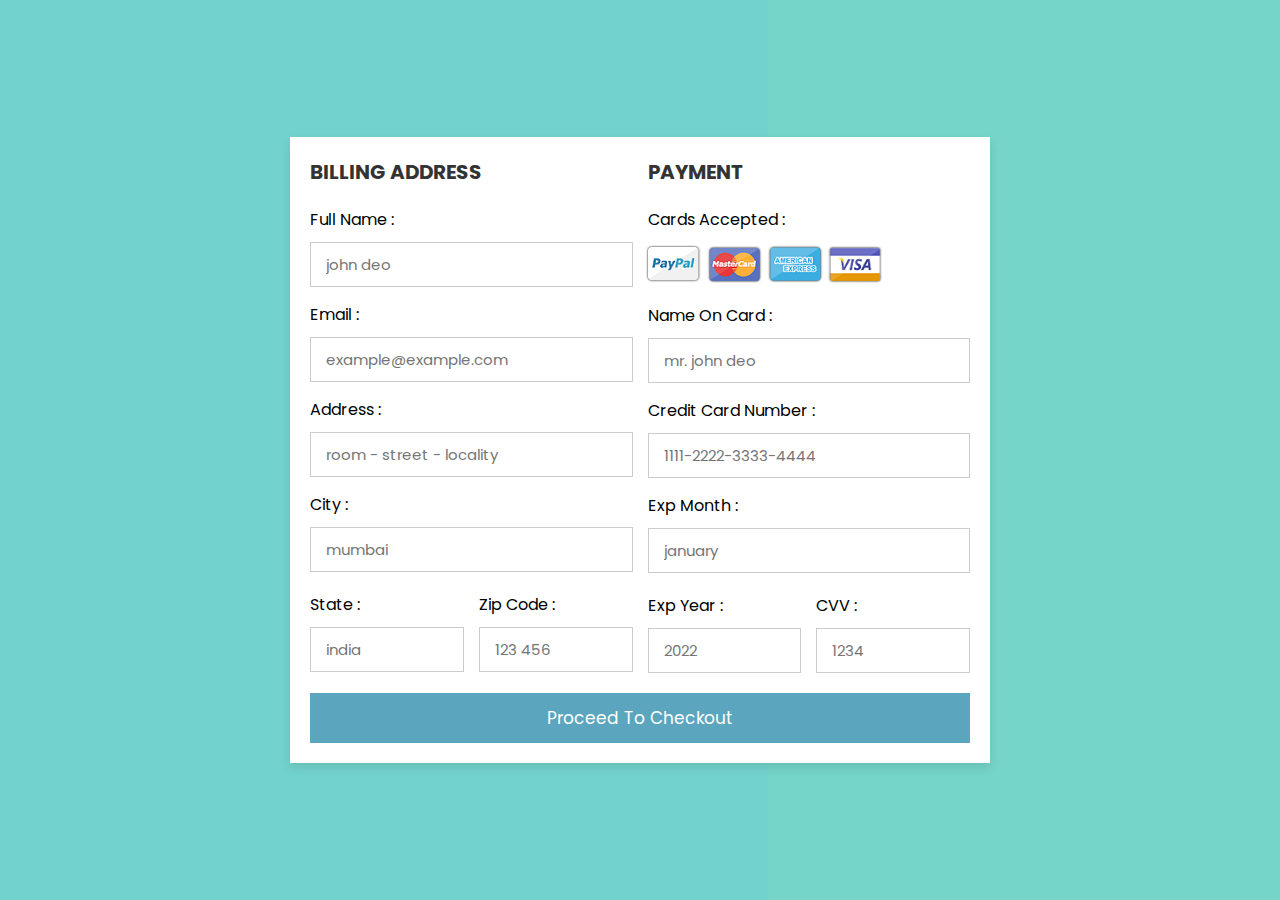
<file: payment.html>
<!DOCTYPE html>
<html lang="en">
<head>
    <meta charset="UTF-8">
    <meta http-equiv="X-UA-Compatible" content="IE=edge">
    <meta name="viewport" content="width=device-width, initial-scale=1.0">
    
    <!-- custom css file link  -->
    <link rel="stylesheet" href="style1.css">

</head>
<body>

<div class="pay">

    <form action="">

        <div class="row">

            <div class="col">

                <h3 class="title">billing address</h3>

                <div class="inputBox">
                    <span>full name :</span>
                    <input type="text" placeholder="john deo">
                </div>
                <div class="inputBox">
                    <span>email :</span>
                    <input type="email" placeholder="example@example.com">
                </div>
                <div class="inputBox">
                    <span>address :</span>
                    <input type="text" placeholder="room - street - locality">
                </div>
                <div class="inputBox">
                    <span>city :</span>
                    <input type="text" placeholder="mumbai">
                </div>

                <div class="flex">
                    <div class="inputBox">
                        <span>state :</span>
                        <input type="text" placeholder="india">
                    </div>
                    <div class="inputBox">
                        <span>zip code :</span>
                        <input type="text" placeholder="123 456">
                    </div>
                </div>

            </div>

            <div class="col">

                <h3 class="title">payment</h3>

                <div class="inputBox">
                    <span>cards accepted :</span>
                    <img src="images/card_img.png" alt="">
                </div>
                <div class="inputBox">
                    <span>name on card :</span>
                    <input type="text" placeholder="mr. john deo">
                </div>
                <div class="inputBox">
                    <span>credit card number :</span>
                    <input type="number" placeholder="1111-2222-3333-4444">
                </div>
                <div class="inputBox">
                    <span>exp month :</span>
                    <input type="text" placeholder="january">
                </div>

                <div class="flex">
                    <div class="inputBox">
                        <span>exp year :</span>
                        <input type="number" placeholder="2022">
                    </div>
                    <div class="inputBox">
                        <span>CVV :</span>
                        <input type="text" placeholder="1234">
                    </div>
                </div>

            </div>
    
        </div>

        <input type="submit" value="proceed to checkout" class="submit-btn">

    </form>

</div>    
    
</body>
</html>
</file>
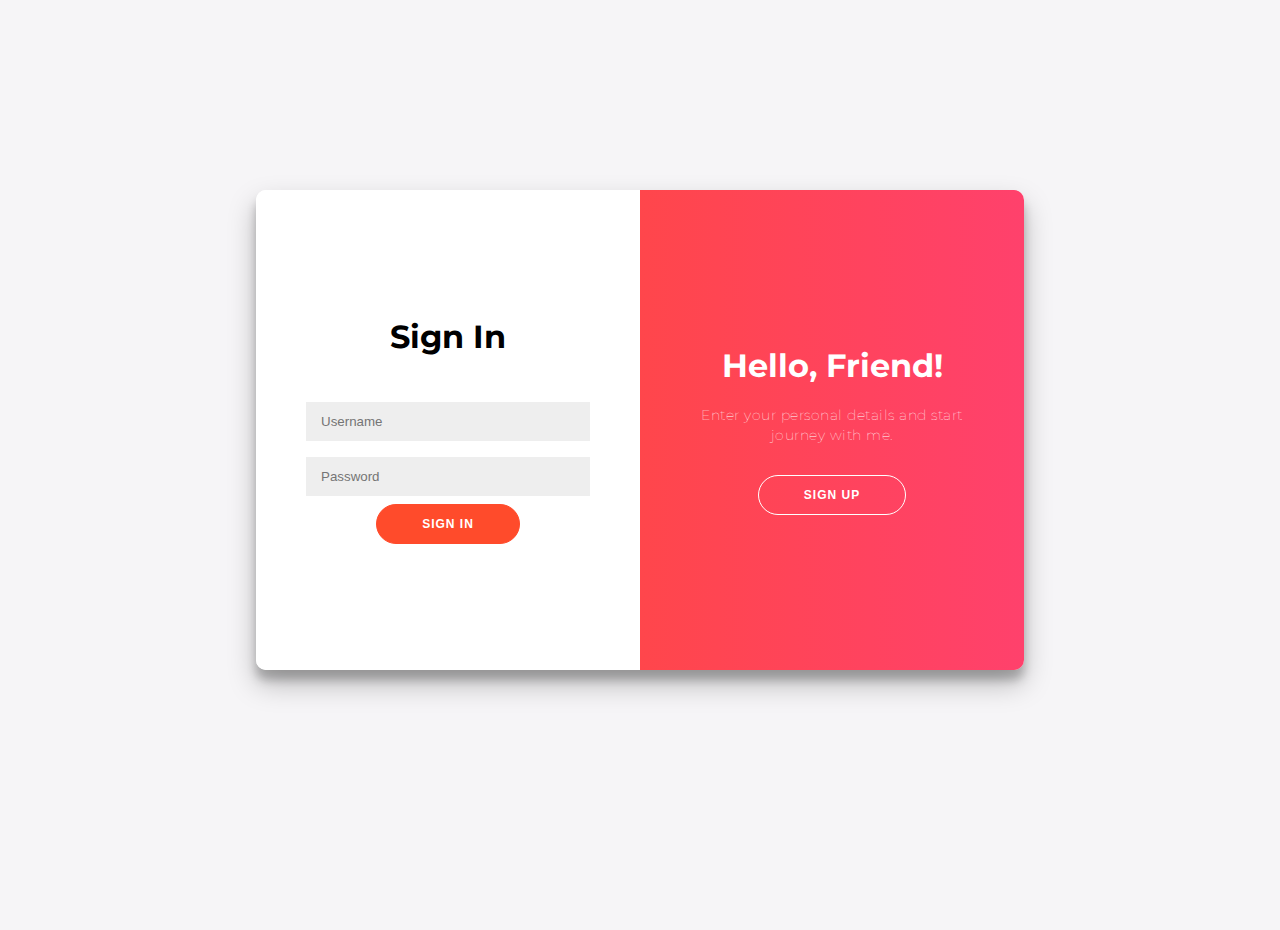
<file: LoginPage/login.html>
<!DOCTYPE html>
<html lang ="en">
<head>
<meta charset-"UTF-8"/>
<meta name ="viewport" content ="width=device-width, initial-scale=1.0"/>
<meta http-equiv="X-UA-Compatible" content="ie-edge"/>
<link
rel="stylesheet"
href="https://use.fontawesome.com/releases/v5.8.1/css/all.css"
intergrity="sha384-50oBUHEmvpQ+1lW4y57PTFmhCaXp0ML5d60M1M7uH2+nqUivzIebhnd0JK28anvf"
crossorigin="anonymous"
/>
<link rel ="stylesheet" href="style.css"/>
</head>
<body>

<div class="container" id="container">
	<div class="form-container sign-up-container">
		<form action="registration.php" method ="post">
			<h1>Create Account</h1><br><br>
			
			
			<input type="text"  name= "user"placeholder="Username"  required/>
			<input type="password" name="password" placeholder="Password" required/>
			<button tye ="submit">Sign Up</button>
		</form>
	</div>
	<div class="form-container sign-in-container">
		<form action="validation.php" method ="post">
			<h1>Sign In</h1><br><br>
			
			
			<input type="text"  name= "user" placeholder="Username" required/>
			<input type="password" name="password" placeholder="Password"required />
			
			<button type="submit">Sign In</button>
		</form>
	</div>
	<div class="overlay-container">
		<div class="overlay">
			<div class="overlay-panel overlay-left">
				<h1>Welcome, Back!</h1>
				<p>To keep connected with us please login with your personal info.</p>
				<button class="ghost" id="signIn">Sign In</button>
			</div>
			<div class="overlay-panel overlay-right">
				<h1>Hello, Friend!</h1>
				<p>Enter your personal details and start journey with me.</p>
				<button class="ghost" id="signUp">Sign Up</button>
			</div>
		</div>
	</div>
</div>
<script src ="main.js"></script>
</file>
<file: style1.css>
@import url('https://fonts.googleapis.com/css2?family=Poppins:wght@100;300;400;500;600&display=swap');

*{
  font-family: 'Poppins', sans-serif;
  margin:0; padding:0;
  box-sizing: border-box;
  outline: none; border:none;
  text-transform: capitalize;
  transition: all .2s linear;
}

.pay{
  display: flex;
  justify-content: center;
  align-items: center;
  padding:25px;
  min-height: 100vh;
  background: linear-gradient(90deg, #72d3cc 60%, #75d5c8 40.1%);
}

.pay form{
  padding:20px;
  width:700px;
  background: #fff;
  box-shadow: 0 5px 10px rgba(0,0,0,.1);
}

.pay form .row{
  display: flex;
  flex-wrap: wrap;
  gap:15px;
}

.pay form .row .col{
  flex:1 1 250px;
}

.pay form .row .col .title{
  font-size: 20px;
  color:#333;
  padding-bottom: 5px;
  text-transform: uppercase;
}

.pay form .row .col .inputBox{
  margin:15px 0;
}

.pay form .row .col .inputBox span{
  margin-bottom: 10px;
  display: block;
}

.pay form .row .col .inputBox input{
  width: 100%;
  border:1px solid #ccc;
  padding:10px 15px;
  font-size: 15px;
  text-transform: none;
}

.pay form .row .col .inputBox input:focus{
  border:1px solid #000;
}

.pay form .row .col .flex{
  display: flex;
  gap:15px;
}

.pay form .row .col .flex .inputBox{
  margin-top: 5px;
}

.pay form .row .col .inputBox img{
  height: 34px;
  margin-top: 5px;
  filter: drop-shadow(0 0 1px #000);
}

.pay form .submit-btn{
  width: 100%;
  padding:12px;
  font-size: 17px;
  background: #5ba5be;
  color:#fff;
  margin-top: 5px;
  cursor: pointer;
}

.pay form .submit-btn:hover{
  background: #78d5e8;
}
</file>
<file: LoginPage/style.css>
@import url('https://fonts.googleapis.com/css?family=Montserrat:400,800');

* {
	box-sizing: border-box;
}

body {
	background: #f6f5f7;
	display: flex;
	justify-content: center;
	align-items: center;
	flex-direction: column;
	font-family: 'Montserrat', sans-serif;
	height: 100vh;
	margin: -20px 0 50px;
}

h1 {
	font-weight: bold;
	margin: 0;
}

h2 {
	text-align: center;
}

p {
	font-size: 14px;
	font-weight: 100;
	line-height: 20px;
	letter-spacing: 0.5px;
	margin: 20px 0 30px;
}

span {
	font-size: 12px;
}

a {
	color: #333;
	font-size: 14px;
	text-decoration: none;
	margin: 15px 0;
}

button {
	border-radius: 20px;
	border: 1px solid #FF4B2B;
	background-color: #FF4B2B;
	color: #FFFFFF;
	font-size: 12px;
	font-weight: bold;
	padding: 12px 45px;
	letter-spacing: 1px;
	text-transform: uppercase;
	transition: transform 80ms ease-in;
}

button:active {
	transform: scale(0.95);
}

button:focus {
	outline: none;
}

button.ghost {
	background-color: transparent;
	border-color: #FFFFFF;
}

form {
	background-color: #FFFFFF;
	display: flex;
	align-items: center;
	justify-content: center;
	flex-direction: column;
	padding: 0 50px;
	height: 100%;
	text-align: center;
}

input {
	background-color: #eee;
	border: none;
	padding: 12px 15px;
	margin: 8px 0;
	width: 100%;
}

.container {
	background-color: #fff;
	border-radius: 10px;
  	box-shadow: 0 14px 28px rgba(0,0,0,0.25), 
			0 10px 10px rgba(0,0,0,0.22);
	position: relative;
	overflow: hidden;
	width: 768px;
	max-width: 100%;
	min-height: 480px;
}

.form-container {
	position: absolute;
	top: 0;
	height: 100%;
	transition: all 0.6s ease-in-out;
}

.sign-in-container {
	left: 0;
	width: 50%;
	z-index: 2;
}

.container.right-panel-active .sign-in-container {
	transform: translateX(100%);
}

.sign-up-container {
	left: 0;
	width: 50%;
	opacity: 0;
	z-index: 1;
}

.container.right-panel-active .sign-up-container {
	transform: translateX(100%);
	opacity: 1;
	z-index: 5;
	animation: show 0.6s;
}

@keyframes show {
	0%, 49.99% {
		opacity: 0;
		z-index: 1;
	}
	
	50%, 100% {
		opacity: 1;
		z-index: 5;
	}
}

.overlay-container {
	position: absolute;
	top: 0;
	left: 50%;
	width: 50%;
	height: 100%;
	overflow: hidden;
	transition: transform 0.6s ease-in-out;
	z-index: 100;
}

.container.right-panel-active .overlay-container{
	transform: translateX(-100%);
}

.overlay {
	background: #FF416C;
	background: -webkit-linear-gradient(to right, #FF4B2B, #FF416C);
	background: linear-gradient(to right, #FF4B2B, #FF416C);
	background-repeat: no-repeat;
	background-size: cover;
	background-position: 0 0;
	color: #FFFFFF;
	position: relative;
	left: -100%;
	height: 100%;
	width: 200%;
  	transform: translateX(0);
	transition: transform 0.6s ease-in-out;
}

.container.right-panel-active .overlay {
  	transform: translateX(50%);
}

.overlay-panel {
	position: absolute;
	display: flex;
	align-items: center;
	justify-content: center;
	flex-direction: column;
	padding: 0 40px;
	text-align: center;
	top: 0;
	height: 100%;
	width: 50%;
	transform: translateX(0);
	transition: transform 0.6s ease-in-out;
}

.overlay-left {
	transform: translateX(-20%);
}

.container.right-panel-active .overlay-left {
	transform: translateX(0);
}

.overlay-right {
	right: 0;
	transform: translateX(0);
}

.container.right-panel-active .overlay-right {
	transform: translateX(20%);
}

.social-container {
	margin: 20px 0;
}

.social-container a {
	border: 1px solid #DDDDDD;
	border-radius: 50%;
	display: inline-flex;
	justify-content: center;
	align-items: center;
	margin: 0 5px;
	height: 40px;
	width: 40px;
}

footer {
    background-color: #222;
    color: #fff;
    font-size: 14px;
    bottom: 0;
    position: fixed;
    left: 0;
    right: 0;
    text-align: center;
    z-index: 999;
}

footer p {
    margin: 10px 0;
}

footer i {
    color: red;
}

footer a {
    color: #3c97bf;
    text-decoration: none;
}
</file>
